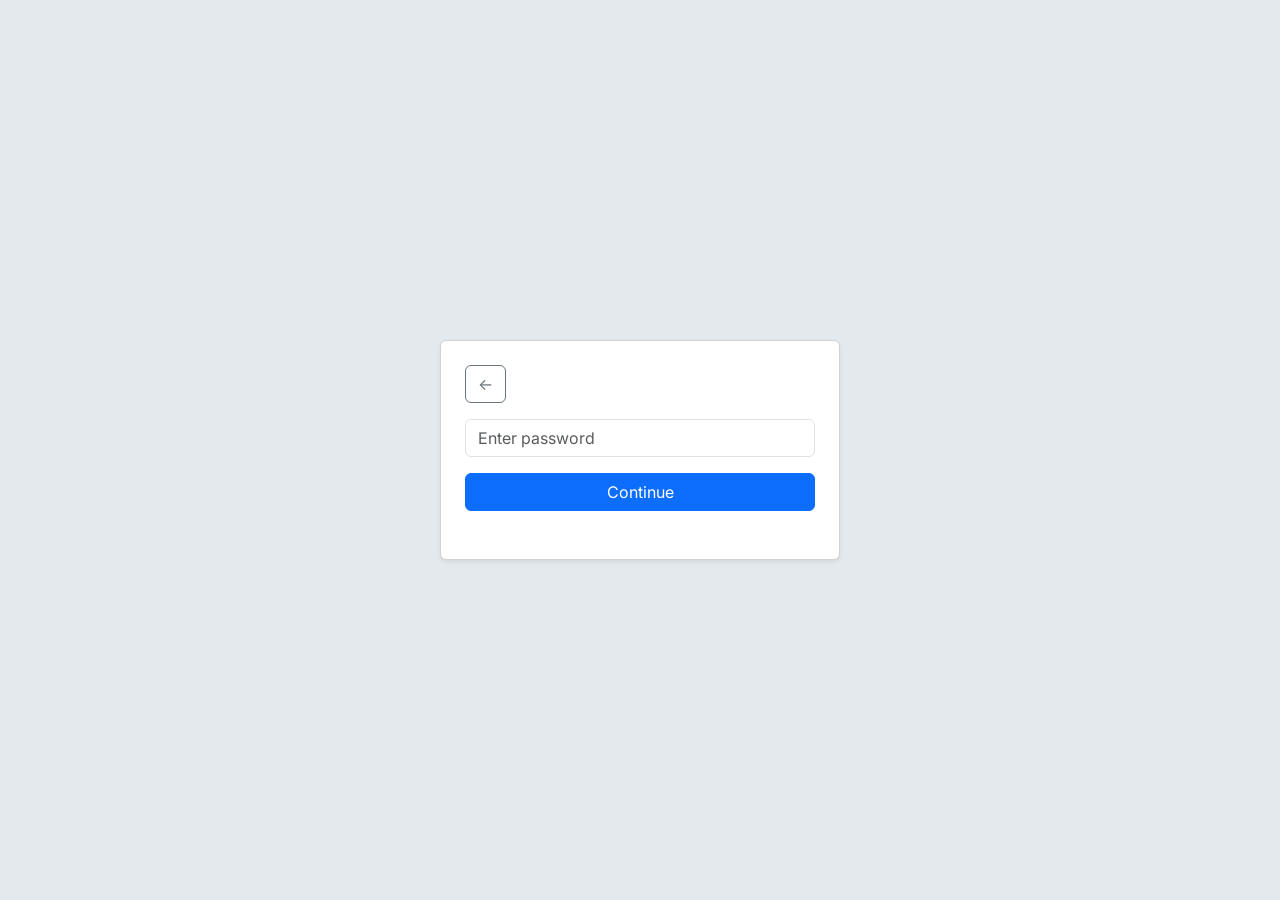
<file: templates/password.html>
<!DOCTYPE html>
<html lang="en">

<head>
    <meta charset="UTF-8">
    <title>Enter Password - Habit Tracker</title>
    <link href="https://cdn.jsdelivr.net/npm/bootstrap@5.3.0/dist/css/bootstrap.min.css" rel="stylesheet">
    <link href="https://fonts.googleapis.com/css2?family=Inter:wght@400;600&display=swap" rel="stylesheet">
    <style>
        body {
            font-family: 'Inter', sans-serif;
            background-color: #e3e9ed;
            display: flex;
            justify-content: center;
            align-items: center;
            height: 100vh;
            padding: 20px;
        }

        .card {
            width: 100%;
            max-width: 400px;
        }

        .back-button {
            position: absolute;
            top: 20px;
            left: 20px;
        }
    </style>
</head>

<body>

    <div class="card shadow-sm p-4">
        <div class="d-flex justify-content-between align-items-center mb-3">
            <button class="btn btn-outline-secondary" id="back-button">←</button>
            <h5 class="mb-0 text-center flex-grow-1" id="welcomeText"></h5>
            <div style="width: 38px;"></div>
        </div>
        <form id="passwordForm" class="d-flex flex-column gap-3">
            <input type="password" id="passwordInput" class="form-control" placeholder="Enter password" required>
            <button type="submit" class="btn btn-primary" id="button">Continue</button>
            <div id="message" class="text-center small mt-2"></div>
        </form>
    </div>
    

</body>

</html>

<script src="/static/script_password.js"></script>
</file>
